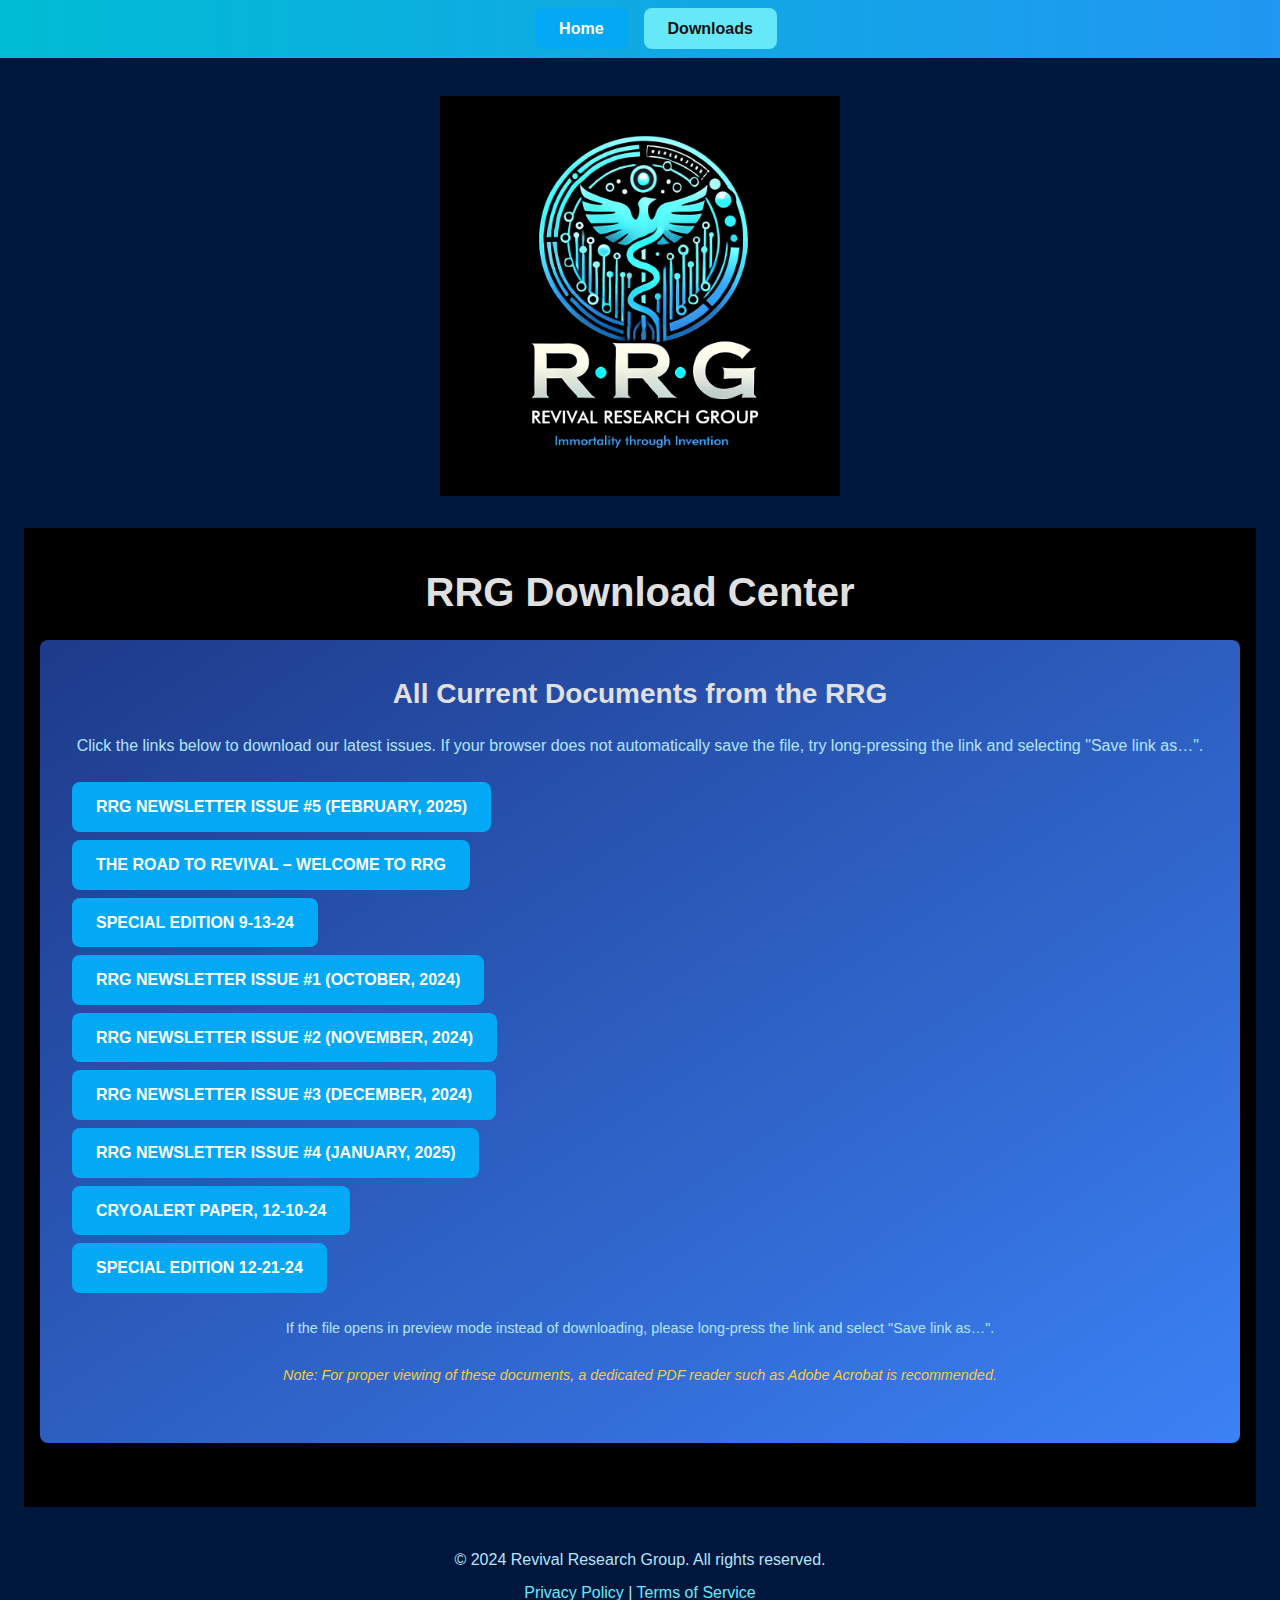
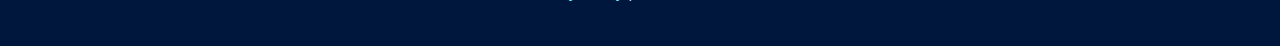
<file: download.html>
<!DOCTYPE html>
<html lang="en">
<head>
  <meta charset="UTF-8">
  <meta name="viewport" content="width=device-width, initial-scale=1">
  <title>Revival Research Group - Downloads</title>
  <style>
    body {
      margin: 0;
      font-family: 'Segoe UI', Tahoma, Geneva, Verdana, sans-serif;
      background-color: #00173d;
      color: #e0e0e0;
      line-height: 1.6;
      scroll-behavior: smooth;
    }
    header {
      background: linear-gradient(to right, #00bcd4, #2196f3);
      padding: 1rem;
      position: fixed;
      width: 100%;
      top: 0;
      left: 0;
      z-index: 1000;
    }
    nav ul {
      list-style: none;
      padding: 0;
      margin: 0;
      display: flex;
      justify-content: center;
      gap: 1rem;
      flex-wrap: wrap;
    }
    nav a {
      color: #fff;
      text-decoration: none;
      transition: color 0.3s, background-color 0.3s;
      padding: 0.75rem 1.5rem;
      border-radius: 0.5rem;
      background-color: #03a9f4;
      font-weight: bold;
    }
    nav a:hover,
    nav a.active {
      color: #121212;
      background-color: #67e8f9;
    }
    .header-graphic {
      background-color: #00173d;
      display: flex;
      justify-content: center;
      align-items: center;
      padding-top: 6rem;
      padding-bottom: 2rem;
    }
    .header-graphic img {
      width: 50%;
      max-width: 400px;
      height: auto;
    }
    main {
      padding: 2rem 1rem;
      max-width: 1200px;
      margin: 0 auto;
      background-color: #000000;
    }
    h1, h2 {
      margin: 0;
      text-align: center;
    }
    h1 {
      font-size: 2.5rem;
      font-weight: bold;
      margin-bottom: 1rem;
    }
    h2 {
      font-size: 1.75rem;
      margin-bottom: 1rem;
    }
    p {
      font-size: 1rem;
      color: #b3e5fc;
      margin-bottom: 1.5rem;
      text-align: center;
    }
    .content-section {
      background: linear-gradient(to bottom right, #1e3a8a, #3b82f6);
      padding: 2rem;
      border-radius: 0.5rem;
      margin-bottom: 2rem;
    }
    .btn {
      display: inline-block;
      background-color: #03a9f4;
      color: #fff;
      padding: 0.75rem 1.5rem;
      border-radius: 0.5rem;
      text-transform: uppercase;
      font-weight: bold;
      cursor: pointer;
      transition: background-color 0.3s ease;
      text-decoration: none;
      margin-bottom: 0.5rem;
    }
    .btn:hover {
      background-color: #0288d1;
    }
    .note {
      font-size: 0.9rem;
      color: #b3e5fc;
      text-align: center;
      margin-top: 1rem;
    }
    .alert {
      font-size: 0.9rem;
      color: #f7c948;
      text-align: center;
      margin-top: 0.5rem;
      font-style: italic;
    }
    footer {
      background-color: #00173d;
      padding: 2rem;
      text-align: center;
    }
    footer p {
      margin: 0.5rem 0;
    }
    footer a {
      color: #67e8f9;
      text-decoration: none;
    }
    footer a:hover {
      text-decoration: underline;
    }
    /* Responsive Design */
    @media (max-width: 768px) {
      .header-graphic img {
        width: 70%;
        max-width: 300px;
      }
      nav a {
        padding: 0.5rem 0.75rem;
      }
    }
    @media (max-width: 480px) {
      .header-graphic img {
        width: 80%;
        max-width: 250px;
      }
      h1 {
        font-size: 2rem;
      }
      h2 {
        font-size: 1.25rem;
      }
      p {
        font-size: 0.9rem;
      }
      .content-section {
        padding: 1rem;
      }
      .btn {
        padding: 0.5rem 1rem;
        font-size: 0.9rem;
      }
      nav ul {
        flex-direction: column;
        gap: 0.5rem;
      }
    }
  </style>
</head>
<body>
  <div id="downloads-root">
    <header>
      <nav>
        <ul>
          <li><a href="index.html">Home</a></li>
          <li><a href="download.html" class="active">Downloads</a></li>
        </ul>
      </nav>
    </header>
    
    <div class="header-graphic">
      <img src="images/RRG_Logo.png" alt="RRG Logo">
    </div>
    
    <main>
      <h1>RRG Download Center</h1>
      <section class="content-section">
        <h2>All Current Documents from the RRG</h2>
        <p>Click the links below to download our latest issues. If your browser does not automatically save the file, try long‑pressing the link and selecting "Save link as…".</p>
        <ul style="list-style-type: none; padding: 0;">
          <li>
            <a href="https://drive.proton.me/urls/3ZSJ6TXB40#iCGNTElfFDiV" class="btn" 
               target="_blank" rel="noopener noreferrer" 
               download="RRG_Newsletter_Issue_5_February_2025.pdf">
              RRG Newsletter Issue #5 (February, 2025)
            </a>
          </li>
          <li>
            <a href="https://drive.proton.me/urls/JPCJ8G6PM0#cLLoPeS3WscF" class="btn" 
               target="_blank" rel="noopener noreferrer" 
               download="The_Road_to_Revival_Welcome_to_RRG.pdf">
              The Road to Revival – Welcome to RRG
            </a>
          </li>
          <li>
            <a href="https://drive.proton.me/urls/2DWMDT9HRW#6rqPVmRxEAlu" class="btn" 
               target="_blank" rel="noopener noreferrer" 
               download="Special_Edition_9-13-24.pdf">
              Special Edition 9-13-24
            </a>
          </li>
          <li>
            <a href="https://drive.proton.me/urls/S8S0XAES6C#DR4MQKAgpFFk" class="btn" 
               target="_blank" rel="noopener noreferrer" 
               download="RRG_Newsletter_Issue_1_October_2024.pdf">
              RRG Newsletter Issue #1 (October, 2024)
            </a>
          </li>
          <li>
            <a href="https://drive.proton.me/urls/GSJHX6JN5G#Kn7AqWlQouZ1" class="btn" 
               target="_blank" rel="noopener noreferrer" 
               download="RRG_Newsletter_Issue_2_November_2024.pdf">
              RRG Newsletter Issue #2 (November, 2024)
            </a>
          </li>
          <li>
            <a href="https://drive.proton.me/urls/EDEC141JFR#9A4gpsfatsdv" class="btn" 
               target="_blank" rel="noopener noreferrer" 
               download="RRG_Newsletter_Issue_3_December_2024.pdf">
              RRG Newsletter Issue #3 (December, 2024)
            </a>
          </li>
          <li>
            <a href="https://drive.proton.me/urls/2VTYJ3BGMR#FjOG2KBBMiGn" class="btn" 
               target="_blank" rel="noopener noreferrer" 
               download="RRG_Newsletter_Issue_4_January_2025.pdf">
              RRG Newsletter Issue #4 (January, 2025)
            </a>
          </li>
          <li>
            <a href="https://drive.proton.me/urls/NNFC0E3TJR#AXpnTRw7Sqm0" class="btn" 
               target="_blank" rel="noopener noreferrer" 
               download="CryoAlert_Paper_12-10-24.pdf">
              CryoAlert Paper, 12-10-24
            </a>
          </li>
          <li>
            <a href="https://drive.proton.me/urls/7W8HJD1X8M#3hvm7H3rR3oP" class="btn" 
               target="_blank" rel="noopener noreferrer" 
               download="Special_Edition_12-21-24.pdf">
              Special Edition 12-21-24
            </a>
          </li>
        </ul>
        <p class="note">If the file opens in preview mode instead of downloading, please long‑press the link and select "Save link as…".</p>
        <p class="alert">Note: For proper viewing of these documents, a dedicated PDF reader such as Adobe Acrobat is recommended.</p>
      </section>
    </main>
    
    <footer>
      <p>&copy; 2024 Revival Research Group. All rights reserved.</p>
      <p>
        <a href="privacy.html">Privacy Policy</a> |
        <a href="terms.html">Terms of Service</a>
      </p>
    </footer>
  </div>
  <script>
    // Optional: Notify users if the download attribute isn't supported.
    document.addEventListener("DOMContentLoaded", function(){
      var testAnchor = document.createElement("a");
      if (!("download" in testAnchor)) {
        alert("Your browser does not fully support forced downloads. If the file does not download automatically, please long-press the link and choose 'Save link as...'.");
      }
    });
  </script>
</body>
</html>
</file>
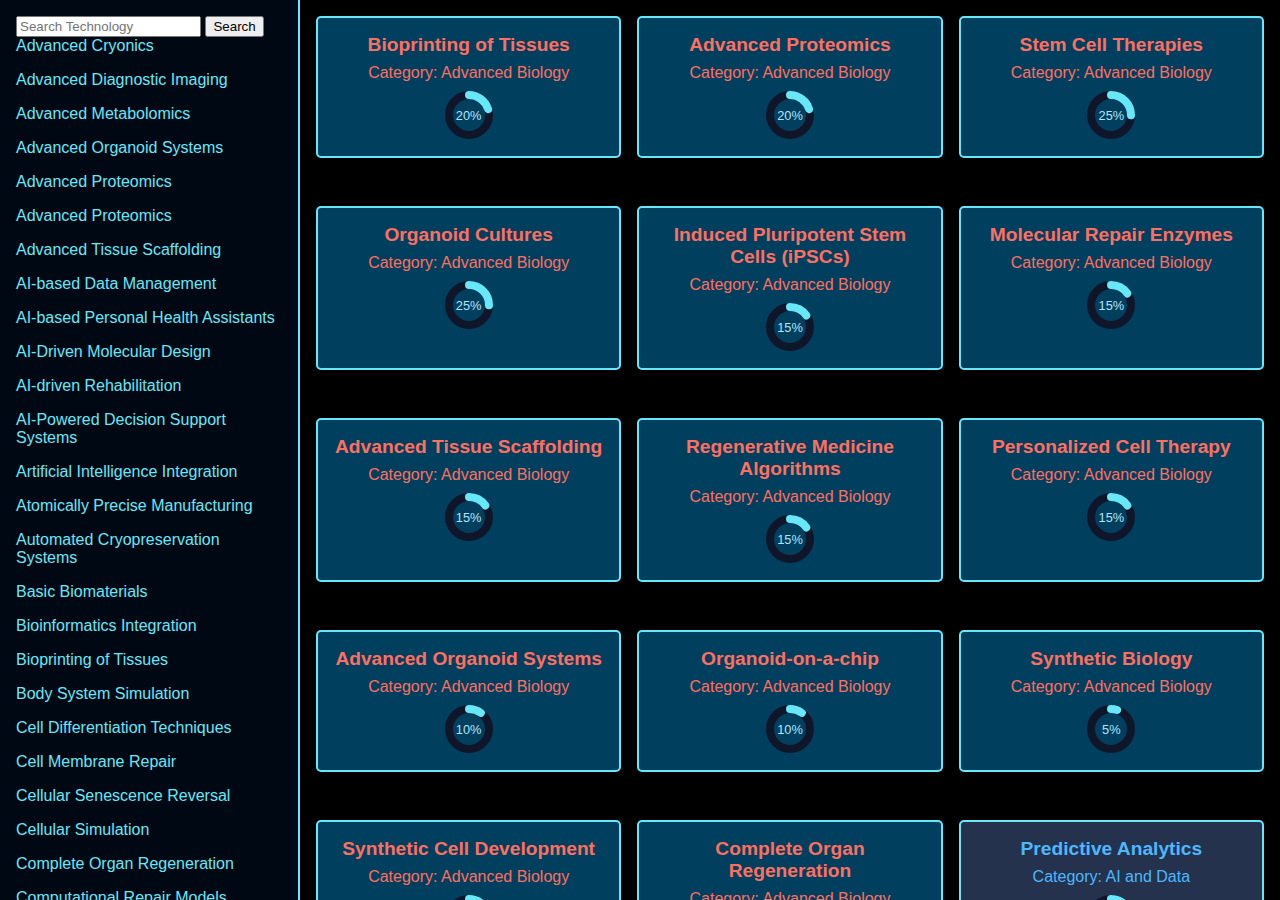
<file: tech-tree.html>
<!DOCTYPE html>
<html lang="en">
<head>
  <meta charset="UTF-8">
  <meta name="viewport" content="width=device-width, initial-scale=1">
  <title>Tech Tree - Revival Research Group</title>
  
  <style>
    /* Your existing CSS styles */
    body {
      margin: 0;
      font-family: 'Segoe UI', Tahoma, Geneva, Verdana, sans-serif;
      background-color: #00173d;
      color: #e0e0e0;
      display: flex;
      height: 100vh;
      overflow: hidden;
    }

    nav {
      width: 300px;
      height: 100vh;
      overflow-y: auto;
      background-color: #000814;
      padding: 1rem;
      box-sizing: border-box;
      border-right: 2px solid #67e8f9;
    }

    nav ul {
      list-style: none;
      padding: 0;
      margin: 0;
    }

    nav li {
      margin-bottom: 1rem;
    }

    nav li a {
      color: #67e8f9;
      text-decoration: none;
      cursor: pointer;
    }

    nav li a:hover {
      text-decoration: underline;
    }

    main {
      flex-grow: 1;
      overflow-y: auto;
      background-color: #000000;
      padding: 1rem;
    }

    .tech-container {
      position: relative;
      padding-bottom: 200px;
      display: grid;
      grid-template-columns: repeat(auto-fill, minmax(250px, 1fr));
      grid-gap: 1rem;
    }

    .tech-item {
      position: relative;
      border: 2px solid #67e8f9;
      border-radius: 5px;
      padding: 1rem;
      background-color: #00173d;
      text-align: center;
      color: #ffffff;
      margin-bottom: 2rem;
      transition: background-color 0.3s, color 0.3s;
      cursor: pointer;
    }

    .tech-item h3 {
      margin: 0;
      font-size: 1.2rem;
    }

    .tech-item p {
      margin: 0.5rem 0;
    }

    .gauge-container {
      width: 50px;
      height: 50px;
      position: relative;
      margin: 0 auto;
    }

    .gauge {
      stroke-dasharray: 126; /* 2 * PI * 20 (radius) ≈ 126 */
      stroke-width: 8;
      stroke-linecap: round;
      fill: none;
      width: 100%;
      height: 100%;
      transform: rotate(-90deg);
    }

    .gauge-background {
      stroke: #10162a;
    }

    .gauge-progress {
      stroke: #67e8f9;
      transition: stroke-dashoffset 0.3s;
    }

    .gauge-text {
      position: absolute;
      top: 0;
      left: 0;
      width: 100%;
      height: 100%;
      display: flex;
      align-items: center;
      justify-content: center;
      font-size: 0.8rem;
      color: #b3e5fc;
    }

    .selected {
      background-color: #005f99 !important;
    }

    .greyed-out {
      opacity: 0.5;
    }

    ::-webkit-scrollbar {
      width: 12px;
    }

    ::-webkit-scrollbar-track {
      background: #00173d;
    }

    ::-webkit-scrollbar-thumb {
      background-color: #67e8f9;
      border-radius: 6px;
      border: 3px solid #00173d;
    }

    /* Category-based colors */
    .category-cryonics {
      background-color: #002855;
      color: #67e8f9;
    }

    .category-cellular-repair {
      background-color: #014d4e;
      color: #ffbf00;
    }

    .category-nanotechnology {
      background-color: #462255;
      color: #ff5c8a;
    }

    .category-simulation {
      background-color: #00274d;
      color: #99ff66;
    }

    .category-advanced-biology {
      background-color: #003f5e;
      color: #ff6f61;
    }

    .category-monitoring {
      background-color: #1a334f;
      color: #ffd700;
    }

    .category-ai-and-data {
      background-color: #24324d;
      color: #4db8ff;
    }

    .default-category {
      background-color: #00173d;
      color: #e0e0e0;
    }

    /* Modal styles */
    .modal {
      display: none;
      position: fixed;
      z-index: 1000;
      left: 0;
      top: 0;
      width: 100%;
      height: 100%;
      background-color: rgba(0, 0, 0, 0.8);
      justify-content: center;
      align-items: center;
    }

    .modal-content {
      background-color: #00173d;
      padding: 20px;
      border: 2px solid #67e8f9;
      border-radius: 5px;
      width: 80%;
      max-width: 600px;
      color: #e0e0e0;
      max-height: 90vh;
      overflow-y: auto;
    }

    .modal-content h3 {
      margin-top: 0;
    }

    .close {
      color: #ffffff;
      float: right;
      font-size: 28px;
      font-weight: bold;
      cursor: pointer;
    }

    .close:hover,
    .close:focus {
      color: #f00;
      text-decoration: none;
      cursor: pointer;
    }

    .modal a {
      color: #67e8f9;
      cursor: pointer;
    }

    .modal a:hover {
      text-decoration: underline;
    }
  </style>
</head>
<body>

  <nav>
    <div id="search-container">
      <input list="tech-names" id="search-input" placeholder="Search Technology" aria-label="Search Technology" />
      <datalist id="tech-names">
        <!-- Options will be populated dynamically -->
      </datalist>
      <button id="search-button" aria-label="Search Button">Search</button>
    </div>
    <ul id="techList">
      <!-- Tech list will be populated dynamically -->
    </ul>
  </nav>

  <main>
    <div class="tech-container" id="techContainer">
      <!-- Tech boxes will be dynamically created here -->
    </div>
  </main>

  <!-- Modal for displaying tech details -->
  <div id="techModal" class="modal">
    <div class="modal-content">
      <span class="close">&times;</span>
      <h3 id="techModalTitle"></h3>
      <p id="techModalCategory"></p>
      <p id="techModalDescription"></p>
      <p id="techModalAiLevel"></p>
      <p id="techModalPrerequisites"></p>
      <p id="techModalFutureTech"></p>
      <p id="techModalEnergyCost"></p>
      <p id="techModalStrategicFocus"></p>
    </div>
  </div>

  <script>
    let techData = [];

    // Function to create the circular gauge for progress
    function createGauge(percent) {
      const gaugeContainer = document.createElement('div');
      gaugeContainer.classList.add('gauge-container');

      gaugeContainer.innerHTML = `
        <svg class="gauge">
          <circle class="gauge-background" cx="25" cy="25" r="20"></circle>
          <circle class="gauge-progress" cx="25" cy="25" r="20"
            style="stroke-dashoffset: ${126 - (126 * (percent / 100))};">
          </circle>
        </svg>
        <div class="gauge-text">${percent}%</div>
      `;
      return gaugeContainer;
    }

    // Function to close the modal
    function closeModal() {
      const modal = document.getElementById("techModal");
      modal.style.display = "none";
    }

    // Function to open and populate the modal
    function openModal(tech) {
      const modal = document.getElementById("techModal");
      document.getElementById("techModalTitle").innerText = tech.name;
      document.getElementById("techModalCategory").innerText = `Category: ${tech.category}`;
      document.getElementById("techModalDescription").innerText = `Description: ${tech.description || "N/A"}`;
      document.getElementById("techModalAiLevel").innerText = `AI Level Required: ${tech.aiLevelRequired || "N/A"}`;
      document.getElementById("techModalPrerequisites").innerText = `Prerequisites: ${tech.prerequisites || "N/A"}`;
      document.getElementById("techModalFutureTech").innerText = `Future Tech: ${tech.futureTech || "N/A"}`;
      document.getElementById("techModalEnergyCost").innerText = `Energy Cost: ${tech.energyCost || "N/A"}`;
      document.getElementById("techModalStrategicFocus").innerText = `Strategic Focus: ${tech.strategicFocus || "N/A"}`;

      modal.style.display = "flex";
    }

    // Function to get CSS class based on category
    function getCategoryClass(category) {
      // Example category mapping; adjust as needed
      switch (category.toLowerCase()) {
        case 'cryonics':
          return 'category-cryonics';
        case 'cellular repair':
          return 'category-cellular-repair';
        case 'nanotechnology':
          return 'category-nanotechnology';
        case 'simulation':
          return 'category-simulation';
        case 'advanced biology':
          return 'category-advanced-biology';
        case 'monitoring':
          return 'category-monitoring';
        case 'ai and data':
          return 'category-ai-and-data';
        default:
          return 'default-category';
      }
    }

    // Function to load all JSON files based on techs_index.json
    async function loadTechnologies() {
      try {
        console.log("Fetching techs_index.json...");
        const indexResponse = await fetch('techs/techs_index.json');
        if (!indexResponse.ok) {
          throw new Error(`Failed to load techs_index.json: ${indexResponse.status} ${indexResponse.statusText}`);
        }
        const indexData = await indexResponse.json();
        const techFiles = indexData.techFiles;

        if (!Array.isArray(techFiles)) {
          throw new Error(`Invalid format in techs_index.json: 'techFiles' should be an array.`);
        }

        console.log("Tech files to load:", techFiles);
        // Fetch all tech category JSON files concurrently
        const fetchPromises = techFiles.map(file => {
          return fetch(`techs/${file}`)
            .then(response => {
              if (!response.ok) {
                throw new Error(`Failed to load ${file}: ${response.status} ${response.statusText}`);
              }
              return response.json();
            })
            .catch(err => {
              console.error(`Error fetching ${file}:`, err);
              return []; // Return an empty array to prevent Promise.all from failing
            });
        });

        const techArrays = await Promise.all(fetchPromises);

        // Combine all technologies into a single array
        techData = techArrays.flat();

        console.log("Tech data loaded successfully:", techData);

        // Check if techData is populated
        if (techData.length === 0) {
          throw new Error("No technology data loaded. Please check your JSON files.");
        }

        // Proceed to render the tech tree
        renderTechTree();
      } catch (error) {
        console.error('Error loading technologies:', error);
      }
    }

    // Function to render the tech tree
    function renderTechTree() {
      const techList = document.getElementById('techList');
      const techContainer = document.getElementById('techContainer');

      if (!techContainer) {
        console.error("Element with ID 'techContainer' not found.");
        return;
      }

      // Populate and map JSON properties correctly
      const mappedData = techData.map(tech => {
        return {
          name: tech.technology || tech.name,
          category: tech.category,
          percentCompleted: tech.completion_percentage || tech.percentCompleted,
          aiLevelRequired: tech.ai_requirements || tech.aiLevelRequired,
          description: tech.definition || tech.description
        };
      });

      // Sort the data by aiLevelRequired and then by percentCompleted
      const sortedByEaseAndCompletion = mappedData.sort((a, b) => {
        if (a.aiLevelRequired !== b.aiLevelRequired) {
          return a.aiLevelRequired - b.aiLevelRequired;
        }
        return b.percentCompleted - a.percentCompleted;
      });

      // Populate the tech boxes based on sortedByEaseAndCompletion
      sortedByEaseAndCompletion.forEach(tech => {
        if (!tech.name || !tech.category || tech.percentCompleted === undefined) {
          console.error("Missing properties in tech data:", tech);
          return; // Skip this tech if any property is missing
        }

        const techBox = document.createElement('div');
        const categoryClass = getCategoryClass(tech.category);
        techBox.id = tech.name.replace(/\s+/g, '');
        techBox.className = `tech-item ${categoryClass}`;

        techBox.innerHTML = `
          <h3 class="${categoryClass}">${tech.name}</h3>
          <p class="${categoryClass}">Category: ${tech.category}</p>
        `;

        // Append the circular progress indicator
        const gauge = createGauge(tech.percentCompleted);
        techBox.appendChild(gauge);

        // Add event listener for opening the modal
        techBox.addEventListener('click', () => {
          openModal(tech);
        });

        techContainer.appendChild(techBox);
      });

      // Sort the techs alphabetically for the left panel list
      const sortedAlphabetically = mappedData.sort((a, b) => (a.name || "").localeCompare(b.name || ""));

      // Populate the left panel list based on alphabetical order
      sortedAlphabetically.forEach(tech => {
        const listItem = document.createElement('li');
        const link = document.createElement('a');
        link.innerText = tech.name;
        link.href = '#' + tech.name.replace(/\s+/g, '');
        link.onclick = (e) => {
          e.preventDefault();
          document.getElementById(tech.name.replace(/\s+/g, '')).scrollIntoView({ behavior: 'smooth' });
        };
        listItem.appendChild(link);
        techList.appendChild(listItem);
      });
    }

    // Initialize the tech tree by loading technologies
    loadTechnologies();

    // Event listeners for modal close
    const closeButton = document.querySelector('.close');
    closeButton.addEventListener('click', closeModal);

    // Close modal when clicking outside the content
    window.addEventListener('click', (event) => {
      const modal = document.getElementById("techModal");
      if (event.target == modal) {
        closeModal();
      }
    });
  </script>
</body>
</html>
</file>
